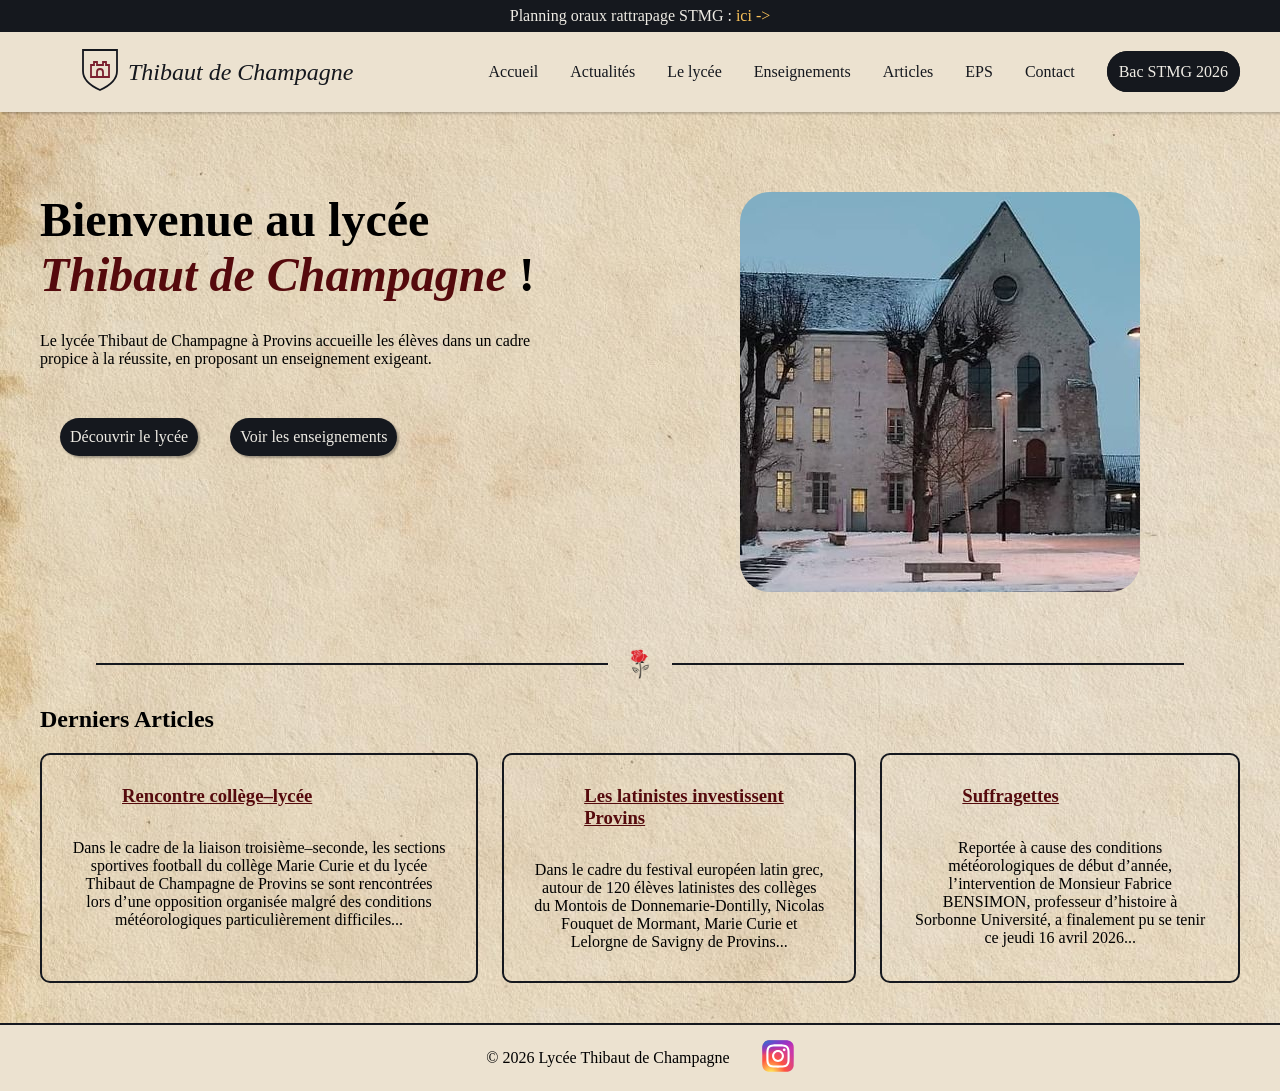
<file: index.html>
<!doctype html>
<html lang="en">
  <head>
    <meta charset="UTF-8" />
    <meta name="viewport" content="width=device-width, initial-scale=1.0" />
    <link rel="stylesheet" href="style.css" />
    <title>Lycée Thibaut de Champagne - Acceuil</title>
  </head>
  <body>
    <div class="on_header">
      Planning oraux rattrapage STMG :
      <a href="#planning_oraux_rattrapage_stmg">ici -></a>
    </div>

    <header>
      <div class="header_contain">
        <nav class="header_gauche">
          <ul>
            <li>
              <a href="index.html"
                ><img src="assets/chateau.svg" alt="logo lycée"
              /></a>
            </li>
            <li>
              <a href="index.html" class="titre_nom_lycee"
                >Thibaut de Champagne</a
              >
            </li>
          </ul>
        </nav>

        <nav class="header_droit">
          <ul>
            <li><a href="index.html">Accueil</a></li>
            <li><a href="#actualites">Actualités</a></li>
            <li><a href="lycee.html">Le lycée</a></li>
            <li><a href="enseignement.html">Enseignements</a></li>
            <li><a href="#articles">Articles</a></li>
            <li><a href="#eps">EPS</a></li>
            <li><a href="#contact">Contact</a></li>
            <li>
              <a href="#bac_stmg_2026" id="header_important">Bac STMG 2026</a>
            </li>
          </ul>
        </nav>
      </div>
    </header>

    <section class="page_acceuil">
      <div class="acceuil_gauche">
        <h1>
          Bienvenue au lycée
          <br /><span class="titre_nom_lycee">Thibaut de Champagne</span> !
        </h1>
        <p>
          Le lycée Thibaut de Champagne à Provins accueille les élèves dans un
          cadre propice à la réussite, en proposant un enseignement exigeant.
        </p>

        <div class="contain_bouttons">
          <a href="lycee.html" class="boutton">Découvrir le lycée</a>
          <a href="enseignement.html" class="boutton">Voir les enseignements</a>
        </div>
      </div>

      <img src="assets/lycee_acceuil.jpg" alt="photo du lycée" />
    </section>

    <div class="contain_lignes">
      <div class="ligne"></div>
      <img src="assets/rose_provinc.png" />
      <div class="ligne"></div>
    </div>

    <section class="page_article">
      <h2>Derniers Articles</h2>
      <div class="articles">
        <article>
          <a href="#article1"><h3>Rencontre collège–lycée</h3></a>
          <p>
            Dans le cadre de la liaison troisième–seconde, les sections
            sportives football du collège Marie Curie et du lycée Thibaut de
            Champagne de Provins se sont rencontrées lors d’une opposition
            organisée malgré des conditions météorologiques particulièrement
            difficiles...
          </p>
        </article>

        <article>
          <a href="#article2"><h3>Les latinistes investissent Provins</h3></a>
          <p>
            Dans le cadre du festival européen latin grec, autour de 120 élèves
            latinistes des collèges du Montois de Donnemarie-Dontilly, Nicolas
            Fouquet de Mormant, Marie Curie et Lelorgne de Savigny de Provins...
          </p>
        </article>

        <article>
          <a href="#article3"><h3>Suffragettes</h3></a>
          <p>
            Reportée à cause des conditions météorologiques de début d’année,
            l’intervention de Monsieur Fabrice BENSIMON, professeur d’histoire à
            Sorbonne Université, a finalement pu se tenir ce jeudi 16 avril
            2026...
          </p>
        </article>
      </div>
    </section>

    <footer>
      &copy; 2026 Lycée Thibaut de Champagne
      <a href="https://www.instagram.com/thibofficiel/" target="_blank"
        ><img src="assets/Instagram_logo.svg" alt="logo instagram"
      /></a>
    </footer>
  </body>
</html>
</file>
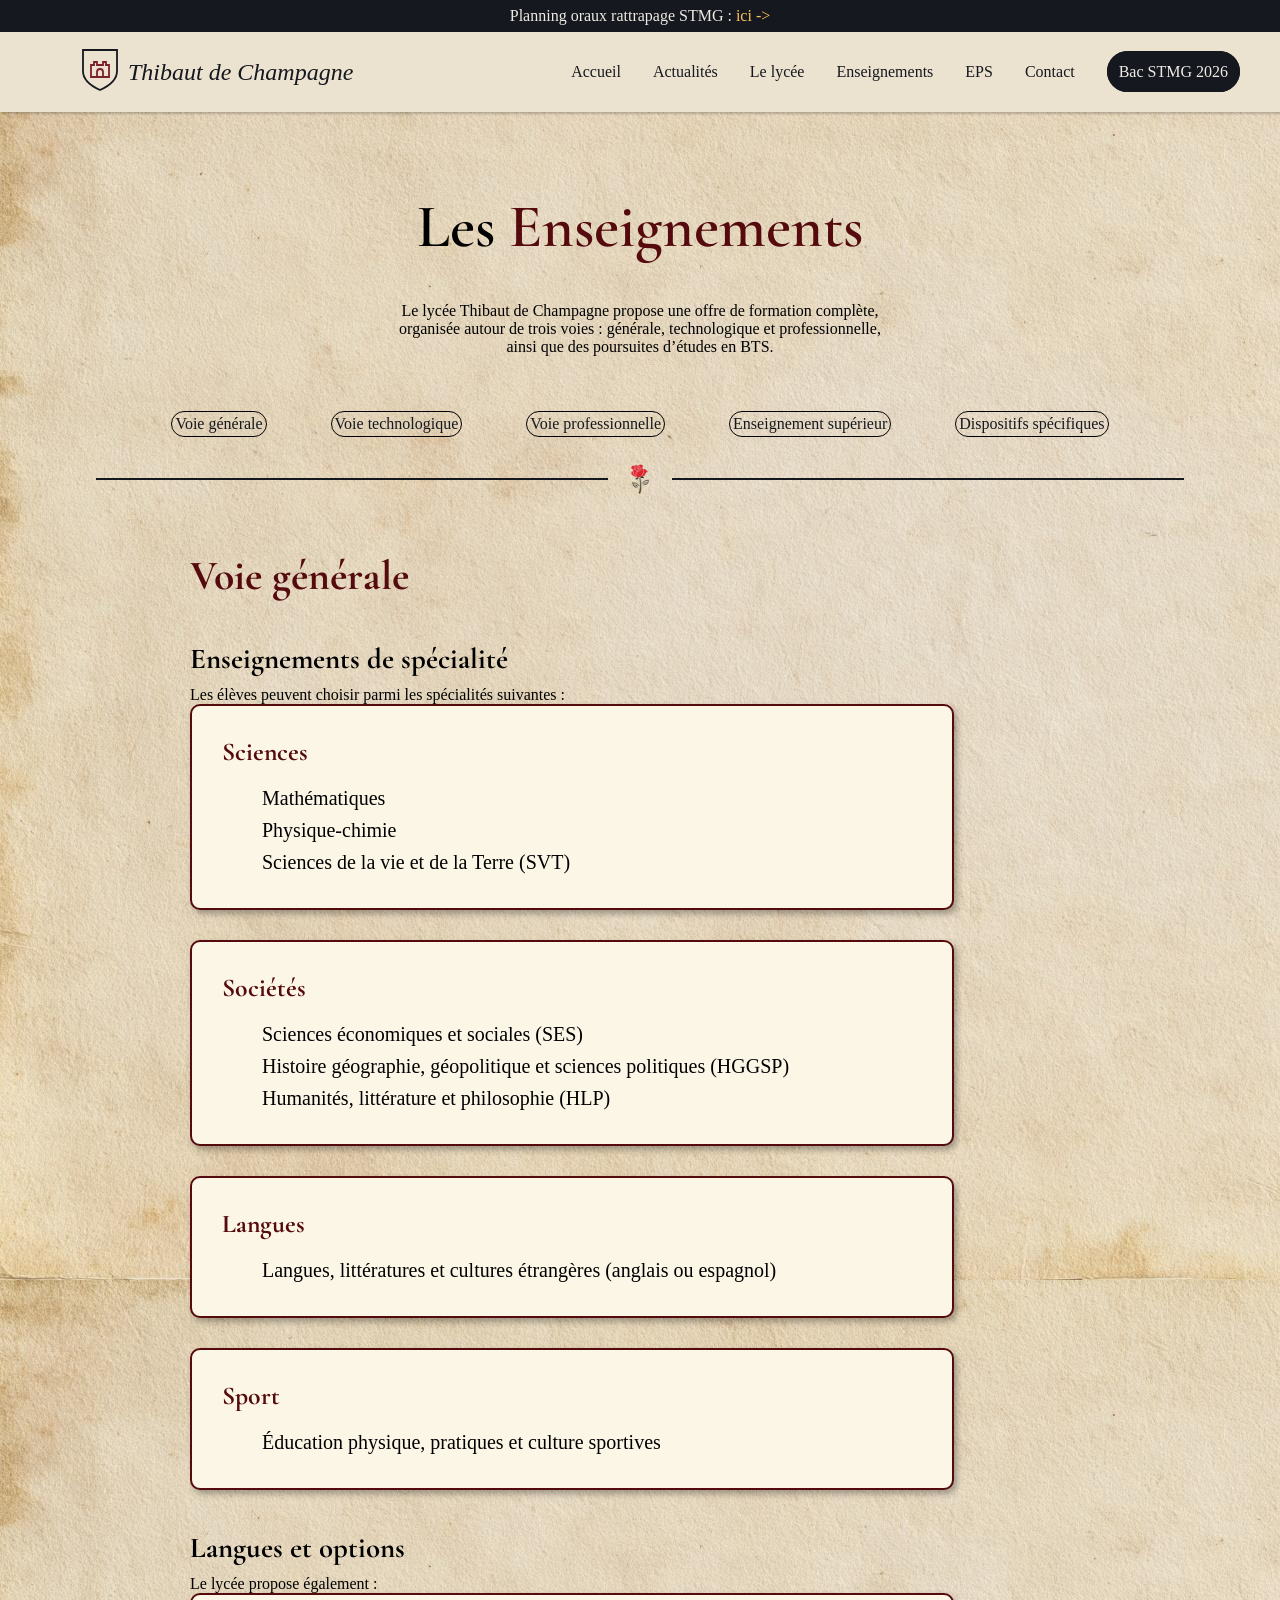
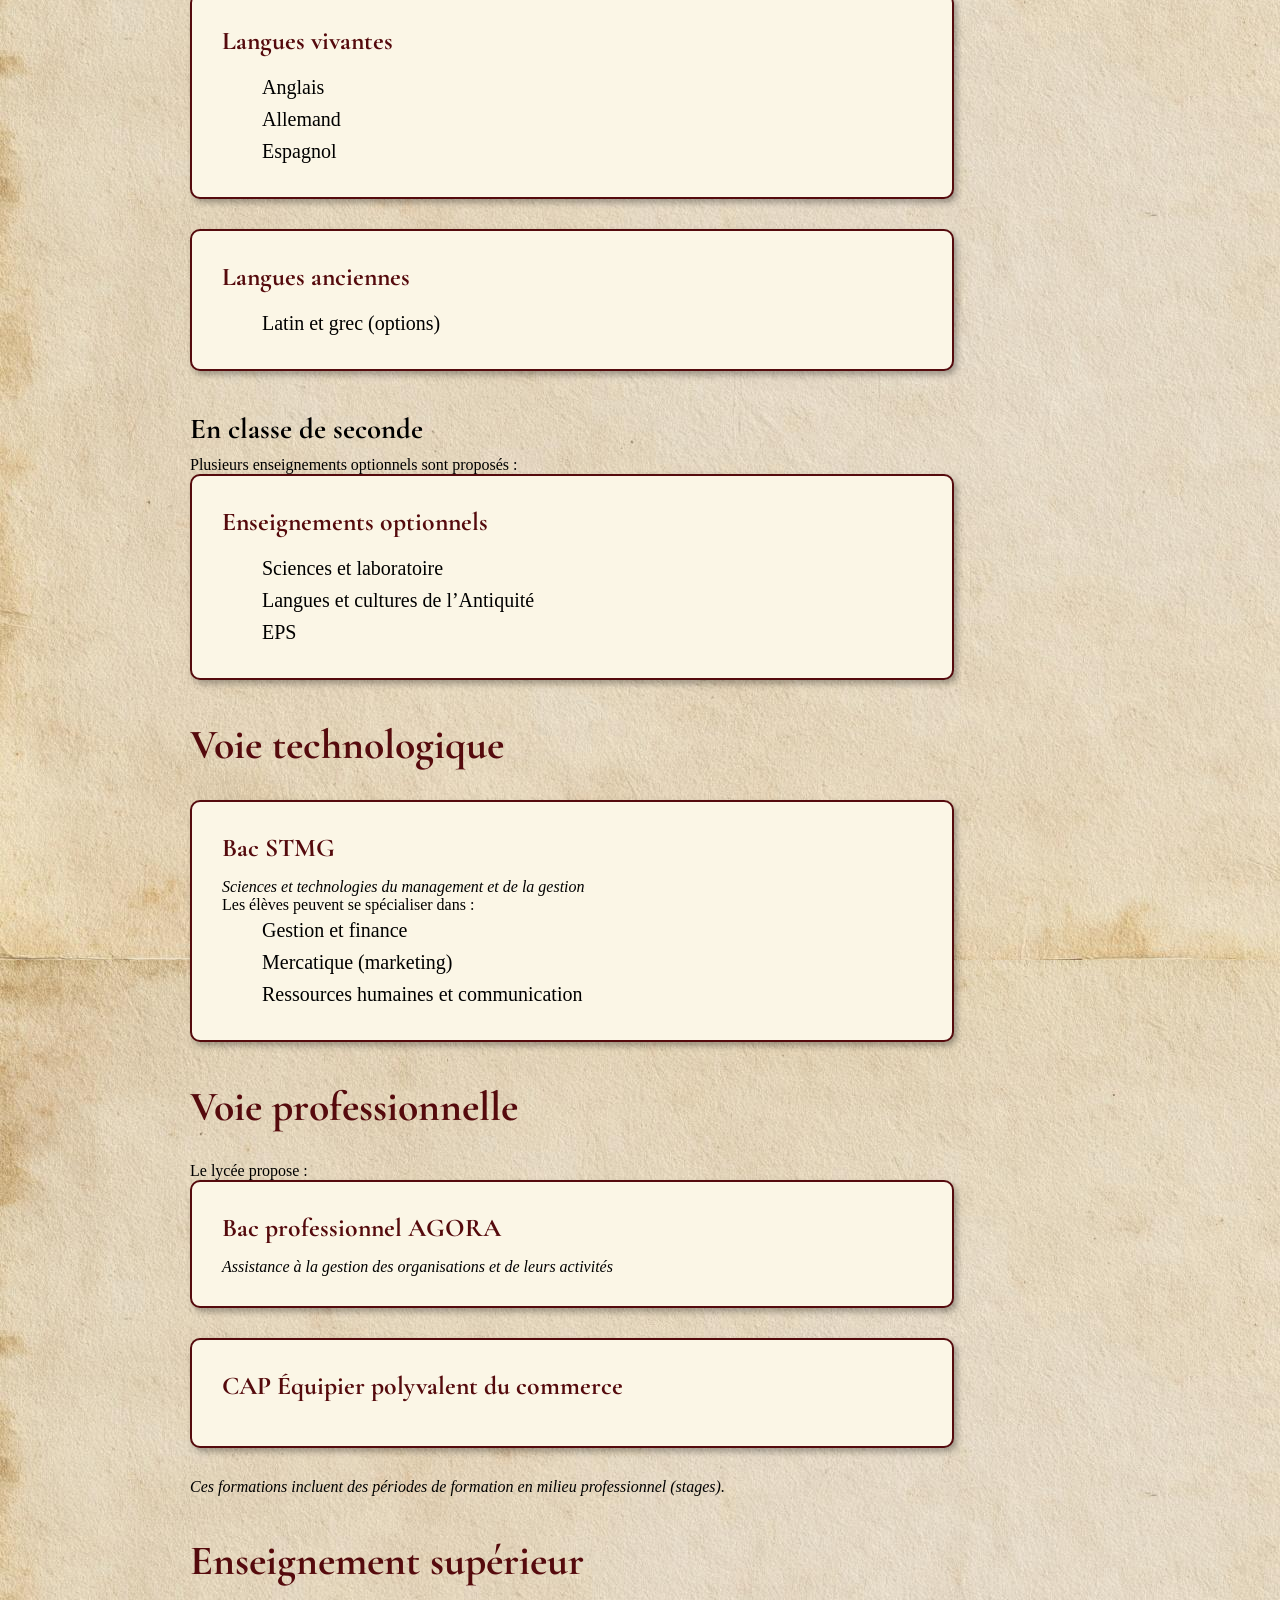
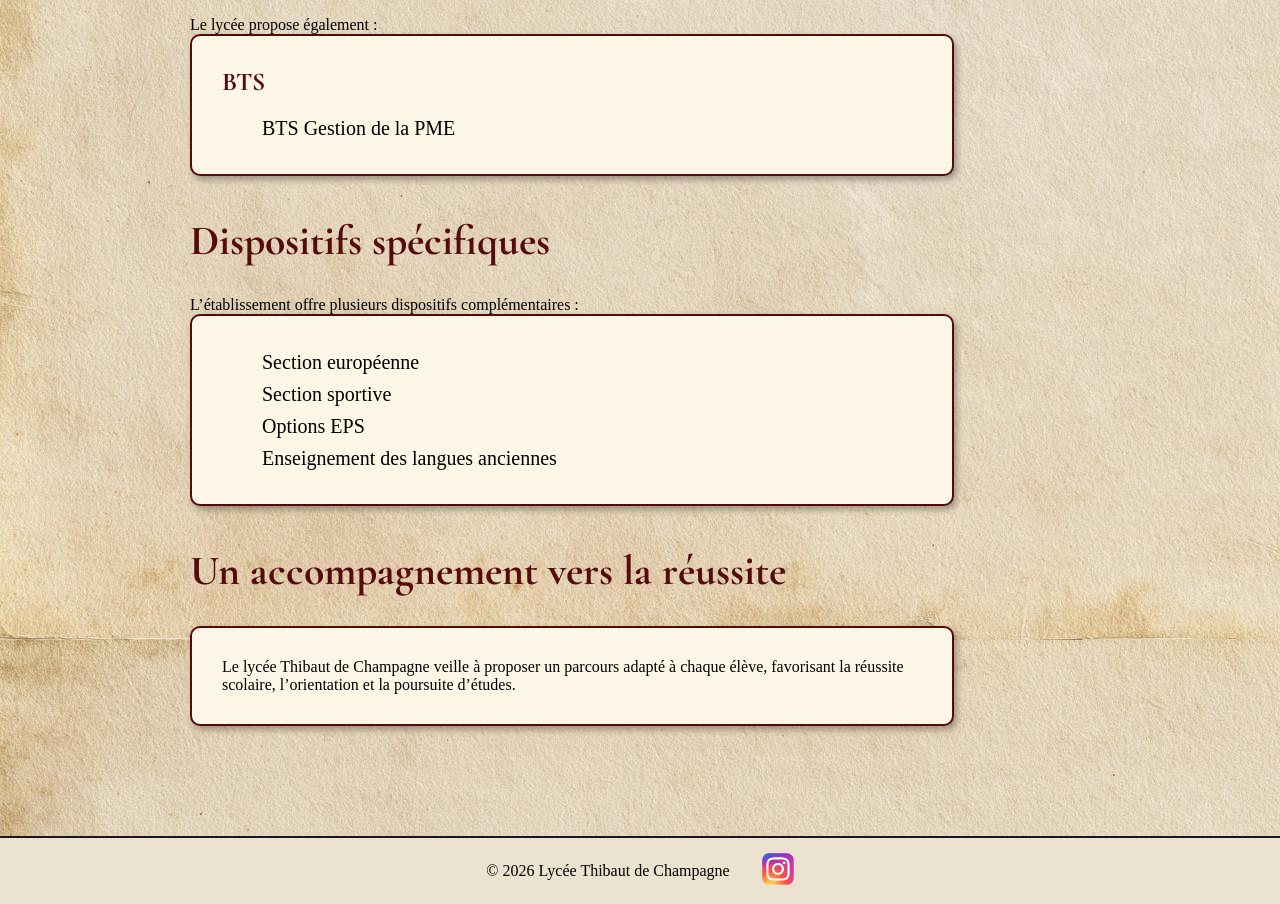
<file: enseignement.html>
<!doctype html>
<html lang="en">
  <head>
    <meta charset="UTF-8" />
    <meta name="viewport" content="width=device-width, initial-scale=1.0" />
    <link rel="stylesheet" href="style.css" />
    <title>Enseignements</title>
  </head>
  <body>
    <div class="on_header">
      Planning oraux rattrapage STMG :
      <a href="#planning_oraux_rattrapage_stmg">ici -></a>
    </div>

    <header>
      <div class="header_contain">
        <nav class="header_gauche">
          <ul>
            <li>
              <a href="index.html"
                ><img src="assets/chateau.svg" alt="logo lycée"
              /></a>
            </li>
            <li>
              <a href="index.html" class="titre_nom_lycee"
                >Thibaut de Champagne</a
              >
            </li>
          </ul>
        </nav>
        <nav class="header_droit">
          <ul>
            <li><a href="index.html">Accueil</a></li>
            <li><a href="#actualites">Actualités</a></li>
            <li><a href="lycee.html">Le lycée</a></li>
            <li><a href="#enseignements">Enseignements</a></li>
            <li><a href="#eps">EPS</a></li>
            <li><a href="#contact">Contact</a></li>
            <li>
              <a href="#bac_stmg_2026" id="header_important">Bac STMG 2026</a>
            </li>
          </ul>
        </nav>
      </div>
    </header>
    <h1 class="titre_enseignement">
      Les <span class="Enseignements">Enseignements</span>
    </h1>
    <div class="txt">
      <p>
        Le lycée Thibaut de Champagne propose une offre de formation
        complète,<br />organisée autour de trois voies : générale, technologique
        et professionnelle,<br />ainsi que des poursuites d’études en BTS.
      </p>
    </div>
    <nav class="sommaire" aria-label="sommaire de la page">
      <a class="c1" href="#generale">Voie générale</a>
      <a class="c1" href="#technologique">Voie technologique</a>
      <a class="c1" href="#pro">Voie professionnelle</a>
      <a class="c1" href="#sup">Enseignement supérieur</a>
      <a class="c1" href="#dispositifs">Dispositifs spécifiques </a>
    </nav>
    <section id="generale" aria-labelledby="t-techno"></section>
    <section id="professionnelle" aria-labelledby="t-pro"></section>
    <section id="superieur" aria-labelledby="t-sup"></section>
    <section id="Dispositifs" aria-labelledby="t-disp"></section>
    <section aria-labelledby="t-accomp"></section>

    <div class="contain_lignes">
      <div class="ligne"></div>
      <img src="assets/rose_provinc.png" />
      <div class="ligne"></div>
    </div>

    <div class="contenu">
      <section class="voie" id="generale">
        <h2>Voie générale</h2>

        <h3 class="partie">Enseignements de spécialité</h3>
        <p class="intro">
          Les élèves peuvent choisir parmi les spécialités suivantes :
        </p>

        <article class="cadre">
          <h4>Sciences</h4>
          <div class="inbloc">
            <ul>
              <li>Mathématiques</li>
              <li>Physique-chimie</li>
              <li>Sciences de la vie et de la Terre (SVT)</li>
            </ul>
            <div class="science1"></div>
          </div>
        </article>

        <article class="cadre">
          <h4>Sociétés</h4>
          <ul>
            <li>Sciences économiques et sociales (SES)</li>
            <li>
              Histoire géographie, géopolitique et sciences politiques (HGGSP)
            </li>
            <li>Humanités, littérature et philosophie (HLP)</li>
          </ul>
        </article>

        <article class="cadre">
          <h4>Langues</h4>
          <ul>
            <li>
              Langues, littératures et cultures étrangères (anglais ou espagnol)
            </li>
          </ul>
        </article>

        <article class="cadre">
          <h4>Sport</h4>
          <ul>
            <li>Éducation physique, pratiques et culture sportives</li>
          </ul>
        </article>

        <h3 class="partie">Langues et options</h3>
        <p class="intro">Le lycée propose également :</p>

        <article class="cadre">
          <h4>Langues vivantes</h4>
          <ul>
            <li>Anglais</li>
            <li>Allemand</li>
            <li>Espagnol</li>
          </ul>
        </article>

        <article class="cadre">
          <h4>Langues anciennes</h4>
          <ul>
            <li>Latin et grec (options)</li>
          </ul>
        </article>

        <h3 class="partie">En classe de seconde</h3>
        <p class="intro">Plusieurs enseignements optionnels sont proposés :</p>

        <article class="cadre">
          <h4>Enseignements optionnels</h4>
          <ul>
            <li>Sciences et laboratoire</li>
            <li>Langues et cultures de l’Antiquité</li>
            <li>EPS</li>
          </ul>
        </article>
      </section>

      <div class="separateur"></div>

      <section class="voie" id="technologique">
        <h2>Voie technologique</h2>

        <article class="cadre">
          <h4>Bac STMG</h4>
          <p class="sous-texte">
            Sciences et technologies du management et de la gestion
          </p>
          <p>Les élèves peuvent se spécialiser dans :</p>
          <ul>
            <li>Gestion et finance</li>
            <li>Mercatique (marketing)</li>
            <li>Ressources humaines et communication</li>
          </ul>
        </article>
      </section>

      <div class="separateur"></div>

      <section class="voie" id="pro">
        <h2>Voie professionnelle</h2>
        <p class="intro">Le lycée propose :</p>

        <article class="cadre">
          <h4>Bac professionnel AGORA</h4>
          <p class="sous-texte">
            Assistance à la gestion des organisations et de leurs activités
          </p>
        </article>

        <article class="cadre">
          <h4>CAP Équipier polyvalent du commerce</h4>
        </article>

        <p class="note">
          Ces formations incluent des périodes de formation en milieu
          professionnel (stages).
        </p>
      </section>

      <div class="separateur"></div>

      <section class="voie" id="sup">
        <h2>Enseignement supérieur</h2>
        <p class="intro">Le lycée propose également :</p>

        <article class="cadre">
          <h4>BTS</h4>
          <ul>
            <li>BTS Gestion de la PME</li>
          </ul>
        </article>
      </section>

      <div class="separateur"></div>

      <section class="voie" id="dispositifs">
        <h2>Dispositifs spécifiques</h2>
        <p class="intro">
          L’établissement offre plusieurs dispositifs complémentaires :
        </p>

        <article class="cadre">
          <ul>
            <li>Section européenne</li>
            <li>Section sportive</li>
            <li>Options EPS</li>
            <li>Enseignement des langues anciennes</li>
          </ul>
        </article>
      </section>

      <div class="separateur"></div>

      <section class="voie" id="accompagnement">
        <h2>Un accompagnement vers la réussite</h2>

        <article class="cadre">
          <p>
            Le lycée Thibaut de Champagne veille à proposer un parcours adapté à
            chaque élève, favorisant la réussite scolaire, l’orientation et la
            poursuite d’études.
          </p>
        </article>
      </section>
    </div>
    <footer>
      &copy; 2026 Lycée Thibaut de Champagne
      <a href="https://www.instagram.com/thibofficiel/" target="_blank"
        ><img src="assets/Instagram_logo.svg" alt="logo instagram"
      /></a>
    </footer>
  </body>
</html>
</file>
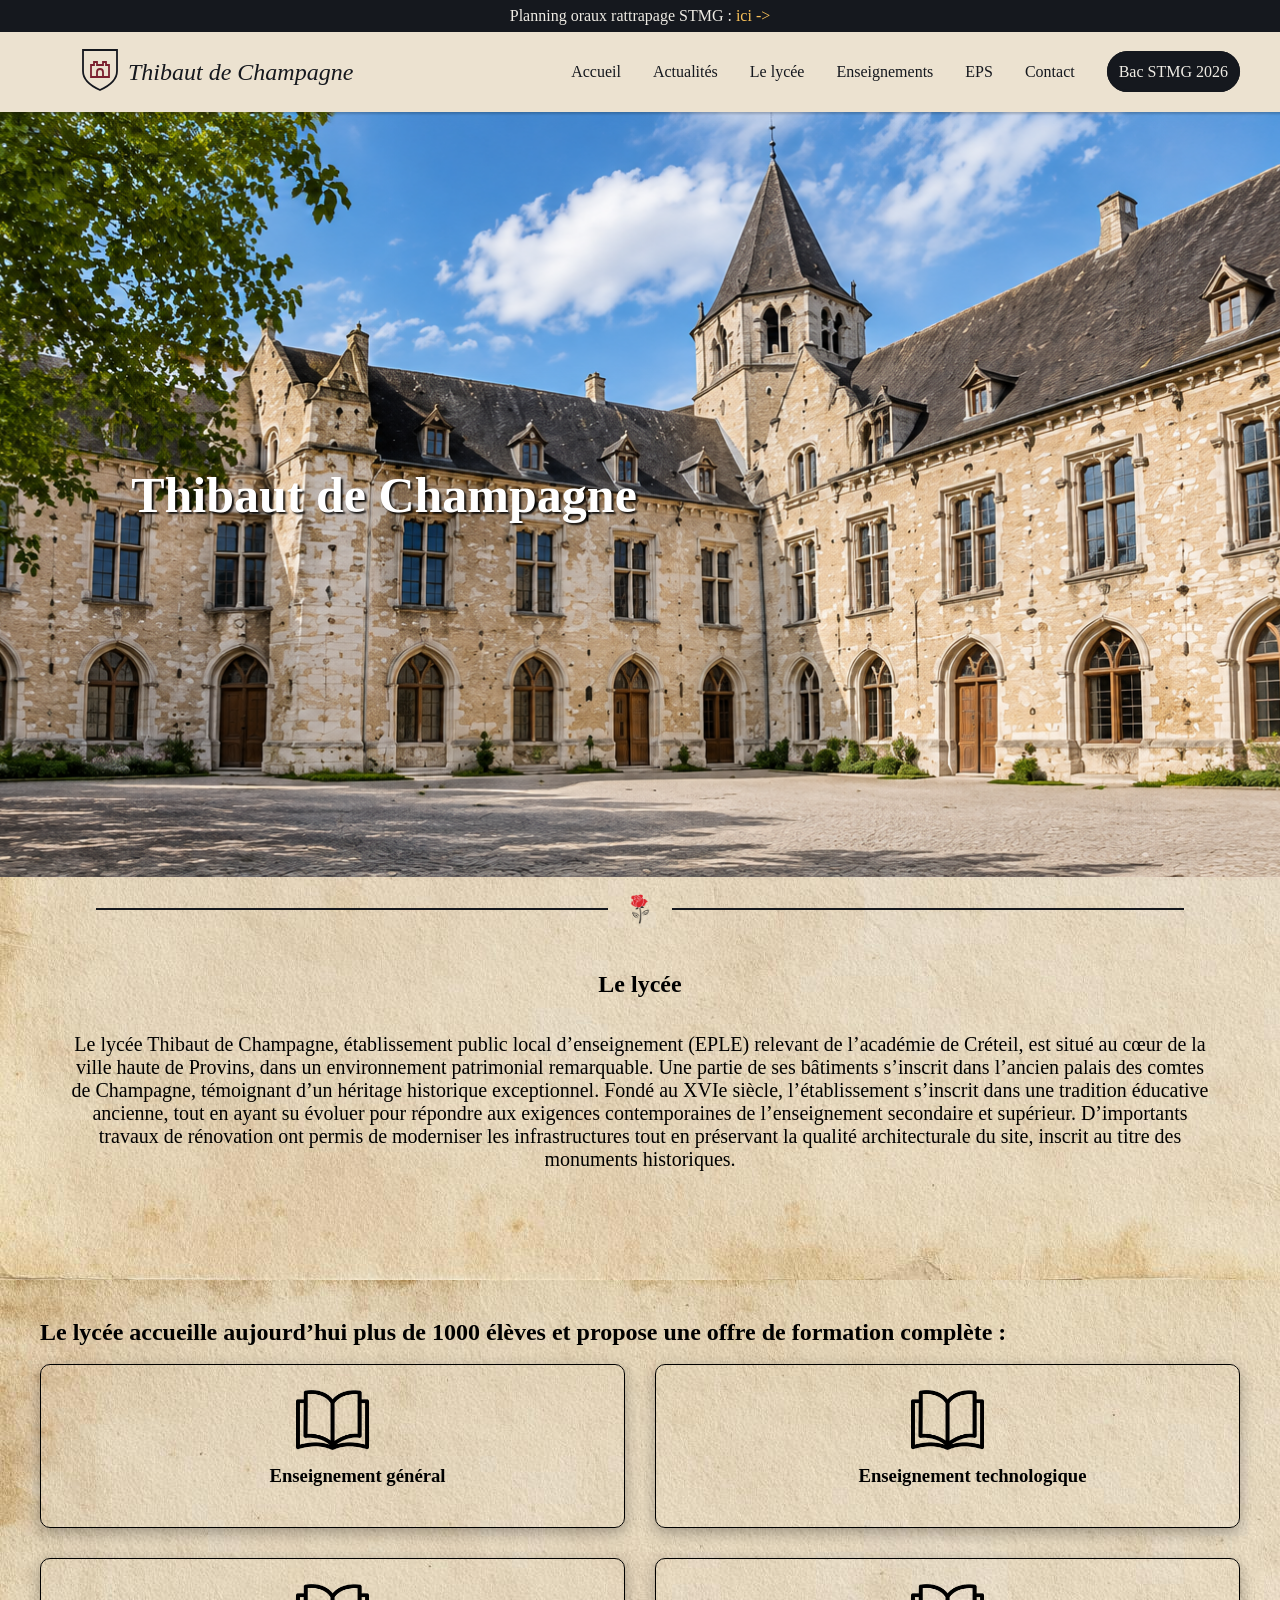
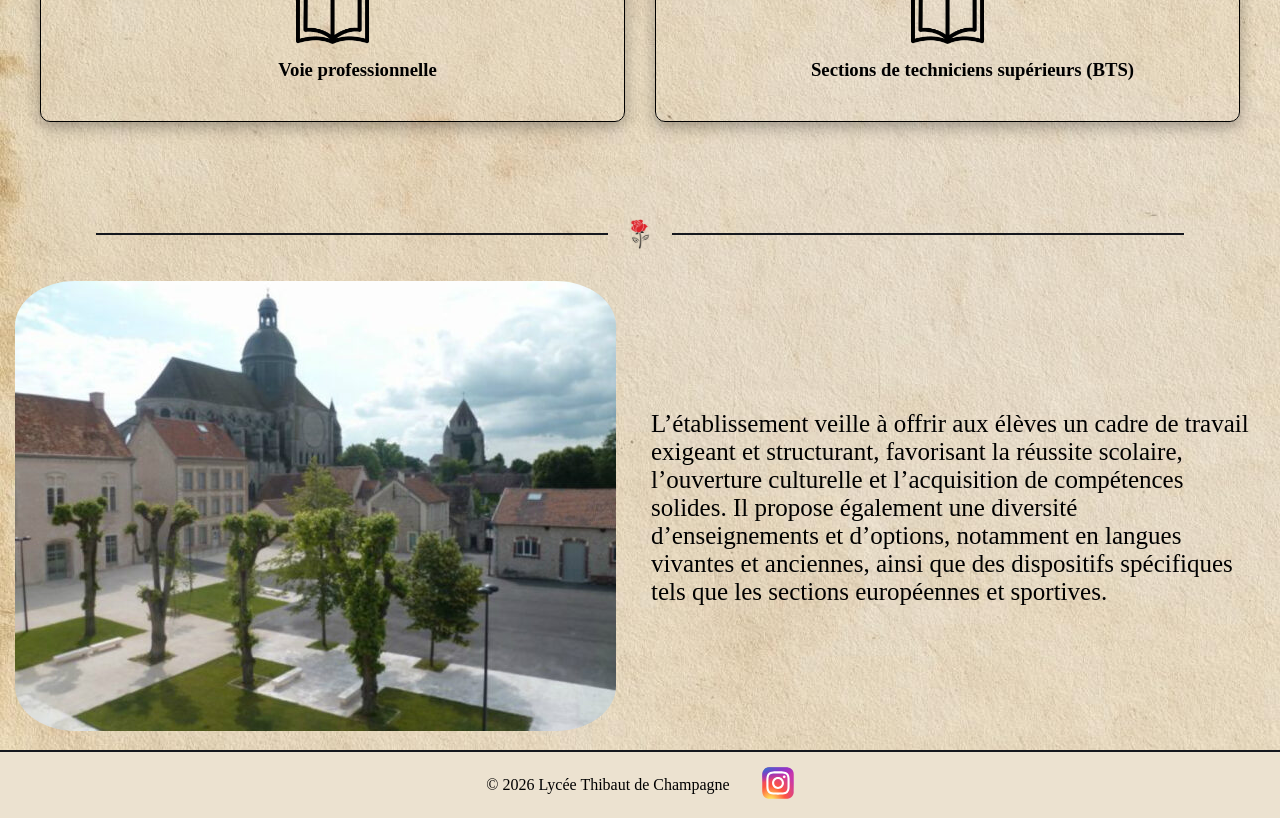
<file: lycee.html>
<!doctype html>
<html lang="fr">
  <head>
    <meta charset="UTF-8" />
    <meta name="viewport" content="width=device-width, initial-scale=1.0" />
    <link rel="stylesheet" href="style.css" />
    <title>Le lycée – Lycée Thibaut de Champagne</title>
  </head>
  <body>
    <div class="on_header">
      Planning oraux rattrapage STMG :
      <a href="#planning_oraux_rattrapage_stmg">ici -></a>
    </div>
    <header>
      <div class="header_contain">
        <nav class="header_gauche">
          <ul>
            <li>
              <a href="index.html"
                ><img src="assets/chateau.svg" alt="logo lycée"
              /></a>
            </li>
            <li>
              <a href="index.html" class="titre_nom_lycee"
                >Thibaut de Champagne</a
              >
            </li>
          </ul>
        </nav>

        <nav class="header_droit">
          <ul>
            <li><a href="index.html">Accueil</a></li>
            <li><a href="#actualites">Actualités</a></li>
            <li><a href="lycee.html">Le lycée</a></li>
            <li><a href="enseignement.html">Enseignements</a></li>
            <li><a href="#eps">EPS</a></li>
            <li><a href="#contact">Contact</a></li>
            <li>
              <a href="#bac_stmg_2026" id="header_important">Bac STMG 2026</a>
            </li>
          </ul>
        </nav>
      </div>
    </header>
    <main>
      <div class="banner">
        <div class="titre">
          <h1>Thibaut de Champagne</h1>
        </div>
        <img src="assets/imageia.jpg" alt="Lycée" height="550px" width="100%" />
      </div>
      <div class="contain_lignes">
        <div class="ligne"></div>
        <img src="assets/rose_provinc.png" />
        <div class="ligne"></div>
      </div>
      <div class="desc">
        <div class="titre2">
          <h2>Le lycée</h2>
        </div>
        <div class="texte">
          <p>
            Le lycée Thibaut de Champagne, établissement public local
            d’enseignement (EPLE) relevant de l’académie de Créteil, est situé
            au cœur de la ville haute de Provins, dans un environnement
            patrimonial remarquable. Une partie de ses bâtiments s’inscrit dans
            l’ancien palais des comtes de Champagne, témoignant d’un héritage
            historique exceptionnel. Fondé au XVIe siècle, l’établissement
            s’inscrit dans une tradition éducative ancienne, tout en ayant su
            évoluer pour répondre aux exigences contemporaines de l’enseignement
            secondaire et supérieur. D’importants travaux de rénovation ont
            permis de moderniser les infrastructures tout en préservant la
            qualité architecturale du site, inscrit au titre des monuments
            historiques.
          </p>
          <br />
        </div>
      </div>

      <section class="section-container">
        <h2>
          Le lycée accueille aujourd’hui plus de 1000 élèves et propose une
          offre de formation complète :
        </h2>
        <br />

        <div class="grid">
          <div class="card">
            <img src="assets/book.png" />
            <h3>Enseignement général</h3>
          </div>

          <div class="card">
            <img src="assets/book.png" />
            <h3>Enseignement technologique</h3>
          </div>

          <div class="card">
            <img src="assets/book.png" />
            <h3>Voie professionnelle</h3>
          </div>

          <div class="card">
            <img src="assets/book.png" />
            <h3>Sections de techniciens supérieurs (BTS)</h3>
          </div>
        </div>
      </section>

      <div class="contain_lignes">
        <div class="ligne"></div>
        <img src="assets/rose_provinc.png" />
        <div class="ligne"></div>
      </div>

      <div class="flexbox">
        <figure>
          <img src="assets/parc.jpg" alt="Lycée" />
        </figure>
        <p>
          L’établissement veille à offrir aux élèves un cadre de travail
          exigeant et structurant, favorisant la réussite scolaire, l’ouverture
          culturelle et l’acquisition de compétences solides. Il propose
          également une diversité d’enseignements et d’options, notamment en
          langues vivantes et anciennes, ainsi que des dispositifs spécifiques
          tels que les sections européennes et sportives.
        </p>
      </div>
    </main>
    <footer>
      &copy; 2026 Lycée Thibaut de Champagne
      <a href="https://www.instagram.com/thibofficiel/" target="_blank"
        ><img src="assets/Instagram_logo.svg" alt="logo instagram"
      /></a>
    </footer>
  </body>
</html>
</file>
<file: style.css>
@import url('https://fonts.googleapis.com/css2?family=Cormorant+Garamond:ital,wght@0,300..700;1,300..700&family=Edu+SA+Beginner:wght@400..700&family=Fuzzy+Bubbles:wght@400;700&family=Playpen+Sans:wght@100..800&family=Raleway:ital,wght@0,100..900;1,100..900&family=Rouge+Script&family=Short+Stack&display=swap');
  * {
    margin: 0;
  }

body {
  background-image: url(assets/parchment.jpg);
  background-color: #ece2d0;
}

footer {
  background-color: #ece2d0;
  padding: 15px 15px;
  border-top: 2px solid #15181e;
  display: flex;
  justify-content: center;
  gap: 2rem;
  align-items: center;
}

footer img {
  height: 2rem;
}

.on_header {
  background-color: #15181e;
  color: #eeebe4;
  text-align: center;
  padding: 7px 7px;
}

.on_header a {
  text-decoration: none;
  color: rgb(250, 194, 90);
}

.on_header a:hover {
  font-weight: bold;
}

header {
  /* background-color: #EEEBE4; */
  background-color: #ece2d0;
  padding: 15px 40px;
  position: sticky;
  z-index: 1000;
  top: 0;
  box-shadow: 2px 2px 2px rgb(0, 0, 0, 0.2);
}

.header_contain {
  display: flex;
  justify-content: space-between;
  align-items: center;
}

.header_gauche ul {
  gap: 0.5rem;
}

.header_droit a:hover {
  color: #550a0d;
  font-weight: bold;
  border-bottom: 2px solid #550a0d;
}

#header_important {
  border: 2px solid #15181e;
  background-color: #15181e;
  border-radius: 30px;
  padding: 10px 10px;
  color: #eeebe4;
}

#header_important:hover {
  border: 2px solid #550a0d;
  background-color: #550a0d;
}

.titre_nom_lycee {
  font-style: italic;
}

header .titre_nom_lycee {
  font-size: 1.5rem;
}

nav a {
  text-decoration: none;
  color: #15181e;
}

nav ul {
  list-style: none;
  display: flex;
  gap: 2rem;
  align-items: center;
}

.page_acceuil {
  display: flex;
  justify-content: space-between;
  padding: 40px 40px;
  gap: 3rem;
  margin-top: 40px;
}

.acceuil_gauche h1 {
  font-size: 3rem;
}

.acceuil_gauche p {
  padding-top: 30px;
  padding-bottom: 30px;
  width: 80%;
}

.acceuil_gauche .titre_nom_lycee {
  color: #550a0d;
}

.page_acceuil img {
  border-radius: 30px;
  margin-right: 100px;
}

.contain_bouttons {
  display: flex;
  justify-content: flex-start;
  margin: 20px;
  gap: 2rem;
}

.boutton {
  background-color: #15181e;
  border-radius: 20px;
  padding: 10px;
  color: #eeebe4;
  text-decoration: none;
  box-shadow: 2px 2px 2px rgba(0, 0, 0, 0.3);
}

.boutton:hover {
  background-color: #550a0d;
}

.page_article {
  padding: 10px 40px 40px 40px;
}

.page_article article {
  border: 2px solid #15181e;
  padding: 30px;
  border-radius: 10px;
}

.page_article .articles h3 {
  color: #550a0d;
  text-decoration: underline;
}

.page_article .articles a {
  text-decoration: none;
}

.page_article article h3:hover {
  color: #15181e;
  text-decoration: underline;
}

.articles {
  display: flex;
  justify-content: space-around;
  align-items: stretch;
  padding-top: 20px;
  gap: 1.5rem;
}

.articles p {
  padding-top: 2rem;
  text-align: center;
}


.titre_enseignement {
  padding: 40px 40px;
  gap: 3rem;
  margin-top: 40px;
  font-family: "Cormorant Garamond";
  font-weight: 600;
  line-height: 1.15;
  font-size: clamp(2.2rem, 6vw, 3.8rem);
  text-align: center;
}

.Enseignements {
  font-family: "Cormorant Garamond";
  font-weight: 600;
  line-height: 1.15;
  font-size: clamp(2.2rem, 6vw, 3.8rem);
  color: #550a0d;
}
h1 em {
  color: #8a2a3b;
}


.sommaire {
  padding: 40px;
  display: flex;
  gap: 4rem;
  padding: 0.3rem 0.8rem;  
  color: black;  
  justify-content: center;
}

.c1 {
    border-radius: 900px;
    border: 1px solid #010101;
    padding: 3px;
    margin-top: 50px;
    margin-bottom: 5px;
  

}

.sommaire:hover
{
color: #8a2a3b;
}

.c1:hover
{
color: #8a2a3b;
border-color: #8a2a3b;
}

.contain_lignes {
  display: flex;
  align-items: center;
  justify-content: center;
}

.contain_lignes img {
  height: 4rem;
}

.ligne {
    height: 2px;
    width: 40%;
    background-color: #15181e;
}

.bloc1 {
  margin-left: 80px;
  font-family: "Cormorant Garamond";
  line-height: 70px;  
}

.cadre {
  border: #550a0d;
  border-radius: 10px;
  box-shadow: 2px 2px 2px rgba(0, 0, 0, 0.3);
  justify-content: start;
  width: 100%;
  max-width: 700px;
  height: 100%;
  max-height: 300px;
}
 

.banner {
  width: 100%;
  height: 85vh;
  position: relative;
}

.banner img {
  width: 100%;
  height: 100%;
  object-fit: cover;
  display: block;
}

.titre {
  color: white;
  font-size: 25px;
  z-index: 10;
  text-shadow: 2px 2px 2px rgba(0, 0, 0, 0.9);
  position: absolute;
  top: 50%;
  left: 30%;
  transform: translate(-50%, -50%);
  text-align: center;
  width: 100%;
}

.titre2 {
  display: flex;
  text-align: center;
  justify-content: center;
}

.desc {
  margin: 15px;
  padding: 15px;
}

.texte p {
  font-size: 20px;
  text-align: center;
  justify-content: center;
  padding: 15px;
  margin: 20px;
}

.card {
  border: 1px solid;
  border-radius: 10px;
  padding: 25px;
  box-shadow: 0 5px 15px rgba(0, 0, 0, 0.3);
}

.grid {
  display: grid;
  grid-template-columns: repeat(2, 1fr);
  gap: 30px;
}

.grid img {
  height: 60px;
  width: auto;
  display: block;
  margin: 0 auto;
}

.section-container {
  max-width: 1200px;
  margin: 60px auto;
  padding: 20px;
}

.card h3 {
  text-align: center;
  justify-content: center;
  padding: 15px;
}

.flexbox {
  display: flex;
  align-items: center;
  margin: 15px;
  gap: 20px;
}

.flexbox figure {
  text-align: center;
  flex: 1;
}

.flexbox img {
  border-radius: 10%;
}

.flexbox p {
  text-align: left;
  font-size: 25px;
  margin: 15px;
  flex: 1;
}

h3 {
  margin-left: 50px;
}

.inbloc {
  display: flex;
  justify-content: space-between;  
  align-items: center;
  gap: 16px;
  flex-wrap: wrap;
}

.science1 {
  flex: none;
}

.science1 img {
  height: 150px;
  width: auto;
  max-width: 100%;
}

.tscience {
  margin-bottom: 20px;
  font-size: 30px;
}

.blocs {
  max-width: 1100px;
  margin: 0 auto 48px;
  padding: 0 20px;
  display: grid;
  grid-template-columns: 1fr;
  gap: 18px;
}

@media screen and (max-width: 1200px) {
  header {
    padding: 15px 20px;
  }

  .header_contain {
    flex-direction: column;
    gap: 1.5rem;
  }

  .header_droit ul {
    justify-content: center;
  }

  .page_acceuil {
    flex-direction: column;
    text-align: center;
  }

  .acceuil_gauche p {
    width: 100%;
  }

  .contain_bouttons {
    justify-content: center;
  }
}

@media screen and (max-width: 780px) {
  header {
    position: static;
  }

  .header_droit ul {
    flex-direction: column;
    gap: 1rem;
    align-items: center;
  }

  .acceuil_gauche h1 {
    font-size: 2rem;
  }

  .page_acceuil {
    padding: 20px;
  }

  .page_acceuil img {
    width: 100%;
  }

  .contain_bouttons {
    flex-direction: column;
    align-items: stretch;
    margin: 0;
    gap: 1rem;
  }

  .articles {
    flex-direction: column;
    align-items: stretch;
    gap: 1.5rem;
  }

  .page_article {
    padding: 10px 20px 20px 20px;
  }

  .grid {
    grid-template-columns: 1fr;
  }

  .flexbox {
    flex-direction: column;
  }

  .flexbox p {
    text-align: center;
    font-size: 18px;
  }

  .texte p {
    font-size: 16px;
    margin: 0;
  }

  .titre {
    font-size: 20px;
    top: 10%;
  }
}

@media (min-width: 640px) {
  .blocs { grid-template-columns: repeat(2, 1fr); }
  .bloc--large { grid-column: span 2; }
}

@media (min-width: 960px) {
  .blocs { grid-template-columns: repeat(4, 1fr); }
  .bloc--large { grid-column: span 2; }
}

.blocs-titre {
  max-width: 1100px;
  margin: 0 auto 18px;
  padding: 0 20px;
}

.bloc {
  padding: 22px 24px;
  background: #fbf6e6;
  border: 2px solid #550a0d;
  border-radius: 10px;
  box-shadow: 2px 3px 4px rgba(0, 0, 0, 0.28);
  outline: 1px solid #b08d3c;
  outline-offset: -8px;
  color: #1d1a16;
}

.bloc__titre {
  margin: 0 0 14px;
  color: #550a0d;
  font-size: 1.15rem;
}
.bloc__titre small { 
  font-weight: 400; opacity: 0.8;
 }

.bloc__contenu {
  display: flex;
  justify-content: space-between;
  align-items: center;
  gap: 16px;
  flex-wrap: wrap;
}

.bloc__liste {
  list-style: none;
  margin: 0;
  padding: 0;
  display: grid;
  gap: 8px;
  flex: 1 1 180px;
  font-size: 1.05rem;
}
.bloc__image { 
  flex: none; 
}

.bloc__image img {
  display: block;
  max-height: 150px;
  width: auto;
  max-width: 100%;
}
.bloc__liste--pastilles {
  display: flex;
  flex-wrap: wrap;
  gap: 8px;
}
html {
  scroll-behavior: smooth;
}

.contenu {
  max-width: 900px;
  margin: 0 auto;
  padding: 0 40px 80px 40px;
}

.voie {
  margin-top: 40px;
  scroll-margin-top: 110px;
}

.contenu h2 {
  font-family: "Cormorant Garamond";
  font-size: 2.6rem;
  color: #550a0d;
  margin-bottom: 30px;
}

.contenu h3 {
  font-family: "Cormorant Garamond";
  font-size: 1.8rem;
  margin: 40px 0 10px 0;
}

.contenu p {
  margin-left: 0;
}

.cadre {
  background-color: #fbf6e6;
  border: 2px solid #550a0d;
  border-radius: 10px;
  box-shadow: 3px 4px 6px rgba(0, 0, 0, 0.3);
  padding: 30px;
  margin-bottom: 30px;
}

.cadre h4 {
  font-family: "Cormorant Garamond";
  font-size: 1.6rem;
  color: #550a0d;
  margin-bottom: 15px;
}

.cadre ul {
  list-style: none;
}

.cadre li {
  font-size: 20px;
  line-height: 2rem;
}

.sous-texte,
.note {
  font-style: italic;
}

.note {
  margin-top: 20px;
}

.contenu .contain_lignes {
  margin: 60px 0;
}

@media (max-width: 600px) {
  .contenu {
    padding: 0 20px 60px;
  }

  .cadre {
    padding: 20px;
  }
}

.txt {
  display: flex;
  justify-content: center;
  text-align: center;
}
</file>
